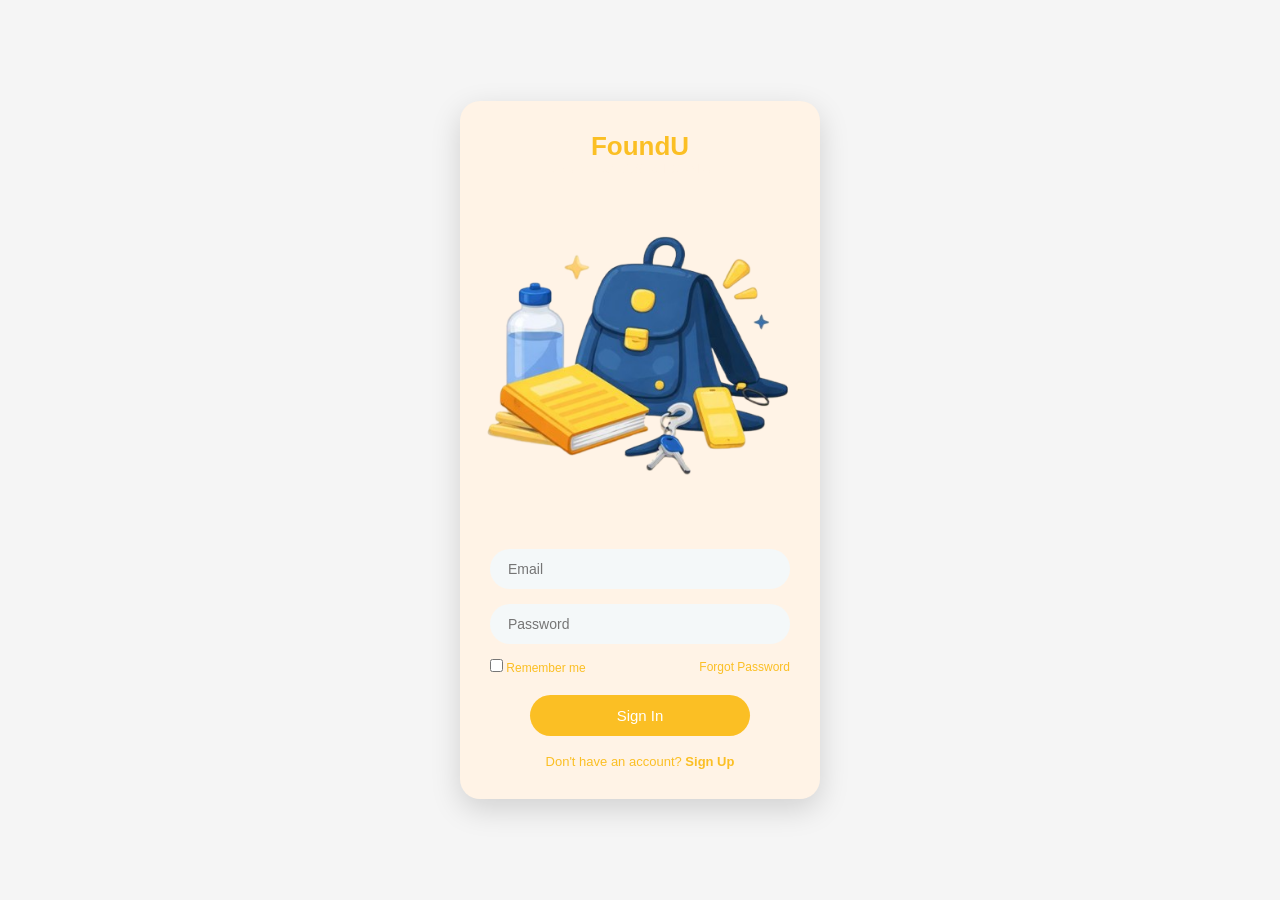
<file: index.html>
<!DOCTYPE html>
<html lang="en">
<head>
  <meta charset="UTF-8">
  <meta name="viewport" content="width=device-width, initial-scale=1.0">
  <link rel="manifest" href="/manifest.json">
  <title>FoundU | Login</title>
  <link rel="stylesheet" href="style.css">
</head>

<body>

  <div class="login-container">

    <div class="login-title">
      <h2>FoundU</h2>
      <p>UI CAMPUS LOST & FOUND APP</p>
    </div>

    <div class="illustration-wrapper">
      <img src="LOGOF-removebg-preview.png" alt="Campus items illustration" class="app-illustration">
    </div>

    <form action="home.html" method="get">

      <div class="input-box">
        <input type="email" class="input-field" placeholder="Email" required>
      </div>

      <div class="input-box">
        <input type="password" class="input-field" placeholder="Password" required>
      </div>

      <div class="forgot">
        <label>
          <input type="checkbox"> Remember me
        </label>
        <a href="#">Forgot Password</a>
      </div>

      <div class="submit-box">
        <button type="submit" class="submit-btn">Sign In</button>
      </div>

    </form>

    <div class="sign-up-link">
      <p>Don't have an account? <a href="#">Sign Up</a></p>
      
    </div>

  </div>

</body>
</html>
</file>
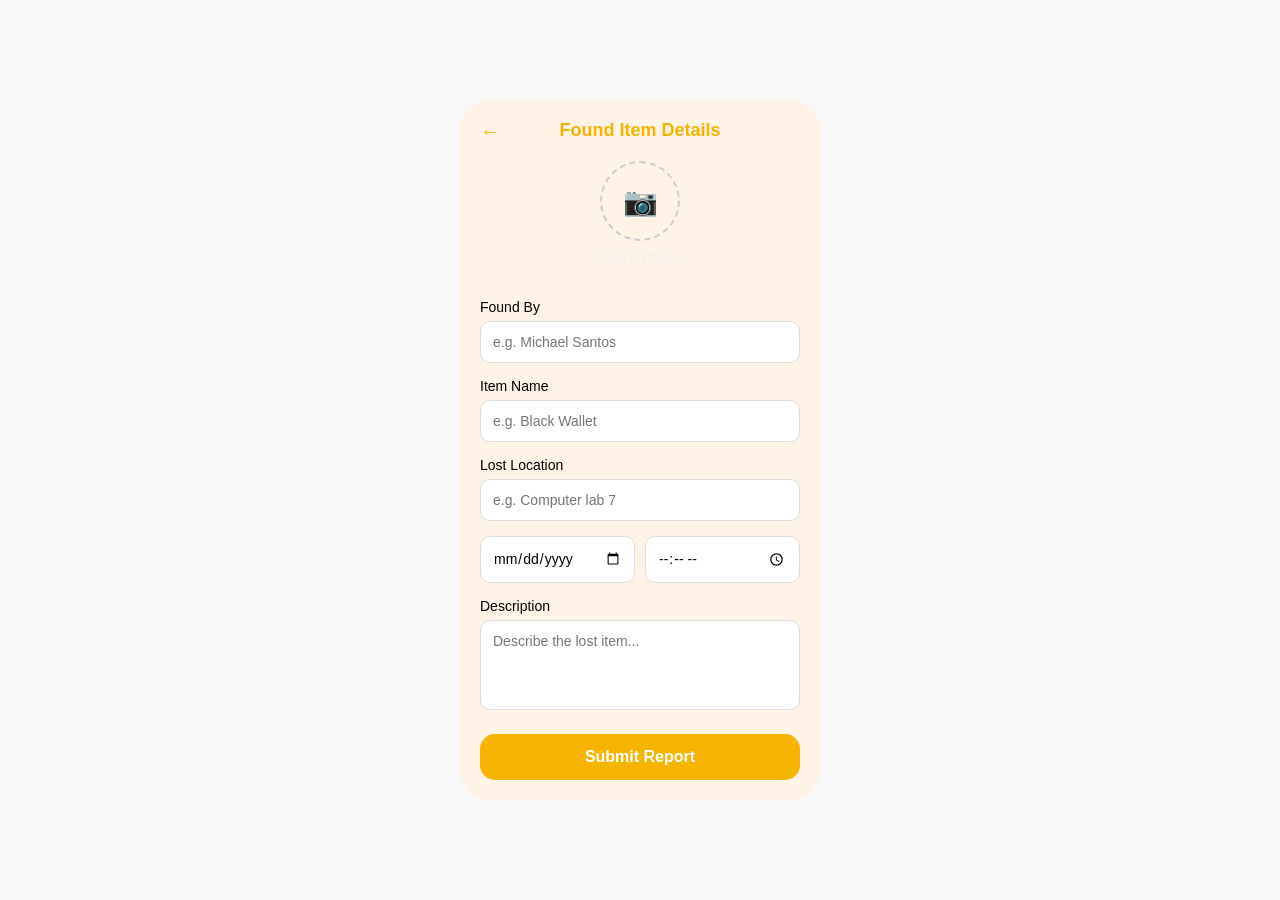
<file: found.html>
<!DOCTYPE html>
<html lang="en">
<head>
  <meta charset="UTF-8">
  <title>Found Item Details</title>
  <meta name="viewport" content="width=device-width, initial-scale=1.0">
  <link rel="manifest" href="/manifest.json">

  <!-- Link CSS -->
  <link rel="stylesheet" href="lost.css">
</head>
<body>

  <div class="phone">

    <div class="header">
      <div class="back" onclick="history.back()">←</div>
      <h2> Found Item Details</h2>
    </div>

    <div class="photo">
      <div class="photo-circle">📷</div>
      <p>Add a Photo</p>
    </div>

    <label>Found By</label>
    <input type="text" placeholder="e.g. Michael Santos">

    <label>Item Name</label>
    <input type="text" placeholder="e.g. Black Wallet">
    
    <label>Lost Location</label>
   <input type="text" placeholder="e.g. Computer lab 7">

    <div class="row">
      <input type="date">
      <input type="time">
    </div>

    <label>Description</label>
    <textarea placeholder="Describe the lost item..."></textarea>

    <button class="submit">Submit Report</button>

  </div>

</body>
</html>
</file>
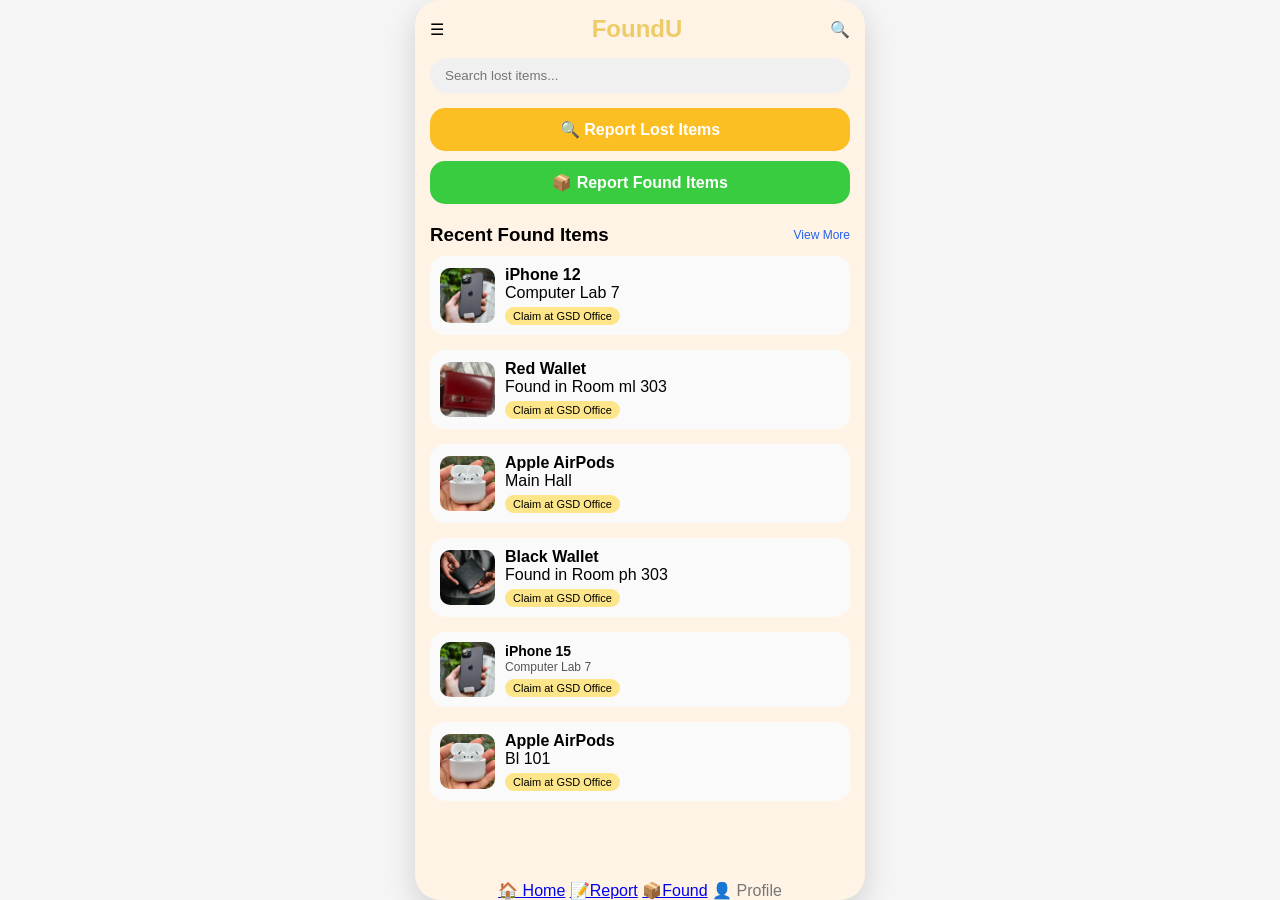
<file: home.html>
<!DOCTYPE html>
<html lang="en">
<head>
<meta charset="UTF-8">
<meta name="viewport" content="width=device-width, initial-scale=1.0">
<link rel="manifest" href="/manifest.json">
<title>FoundU | Home</title>
<link rel="stylesheet" href="home.css">
</head>

<body>

<div class="phone">

  <!-- HEADER -->
  <div class="header">
    <span class="menu">☰</span>
    <h2>FoundU</h2>
    <span class="search-icon">🔍</span>
  </div>

  <!-- SEARCH -->
  <div class="search-box">
    <input type="text" placeholder="Search lost items...">
  </div>

  <!-- ACTION BUTTONS -->
  <div class="actions">
    <a href="lost.html" class="btn yellow">🔍 Report Lost Items</a>
    <a href="found.html" class="btn blue">📦 Report Found Items</a>
  </div>

<!-- RECENT FOUND ITEMS -->
<div class="recent">

  <div class="recent-header">
    <h3>Recent Found Items</h3>
    <a href="view.html">View More</a>
  </div>

  <!-- ✅ THIS IS THE IMPORTANT PART -->
  <div class="items-grid">

    <div class="item-card">
      <img src="15.jpg">
      <div class="cellphone">
        <strong>iPhone 12</strong>
        <p>Computer Lab 7</p>
        <span class="claim">Claim at GSD Office</span>
      </div>
    </div>

    <div class="item-card">
      <img src="wallet.jpg">
      <div class="wallet">
        <strong>Red Wallet</strong>
        <p>Found in Room  ml 303</p>
        <span class="claim">Claim at GSD Office</span>
      </div>
    </div>

    <div class="item-card">
      <img src="airpad.jpg">
      <div class="airpod">
        <strong>Apple AirPods</strong>
        <p>Main Hall</p>
        <span class="claim">Claim at GSD Office</span>
      </div>
    </div>

    <div class="item-card">
      <img src="black.avif">
      <div class="wallet">
        <strong>Black Wallet</strong>
        <p>Found in Room  ph 303</p>
        <span class="claim">Claim at GSD Office</span>
      </div>
    </div>

    <div class="item-card">
      <img src="15.jpg">
      <div class="item-info">
        <strong>iPhone 15</strong>
        <p>Computer Lab 7 </p>
        <span class="claim">Claim at GSD Office</span>
      </div>
    </div>

    <div class="item-card">
      <img src="airpad.jpg">
      <div class="airpod">
        <strong>Apple AirPods</strong>
        <p>Bl 101</p>
        <span class="claim">Claim at GSD Office</span>
      </div>

  </div> <!-- end items-grid -->

</div> <!-- end recent -->

  <!-- BOTTOM NAV -->
  <div class="bottom-nav">
    <a href="home.html">🏠 Home</a>
    <a href="report.html">📝Report</a>
    <a href="found.html">📦Found</a>
    <span>👤 Profile</span>
  </div>

</div>

</body>
</html>
</file>
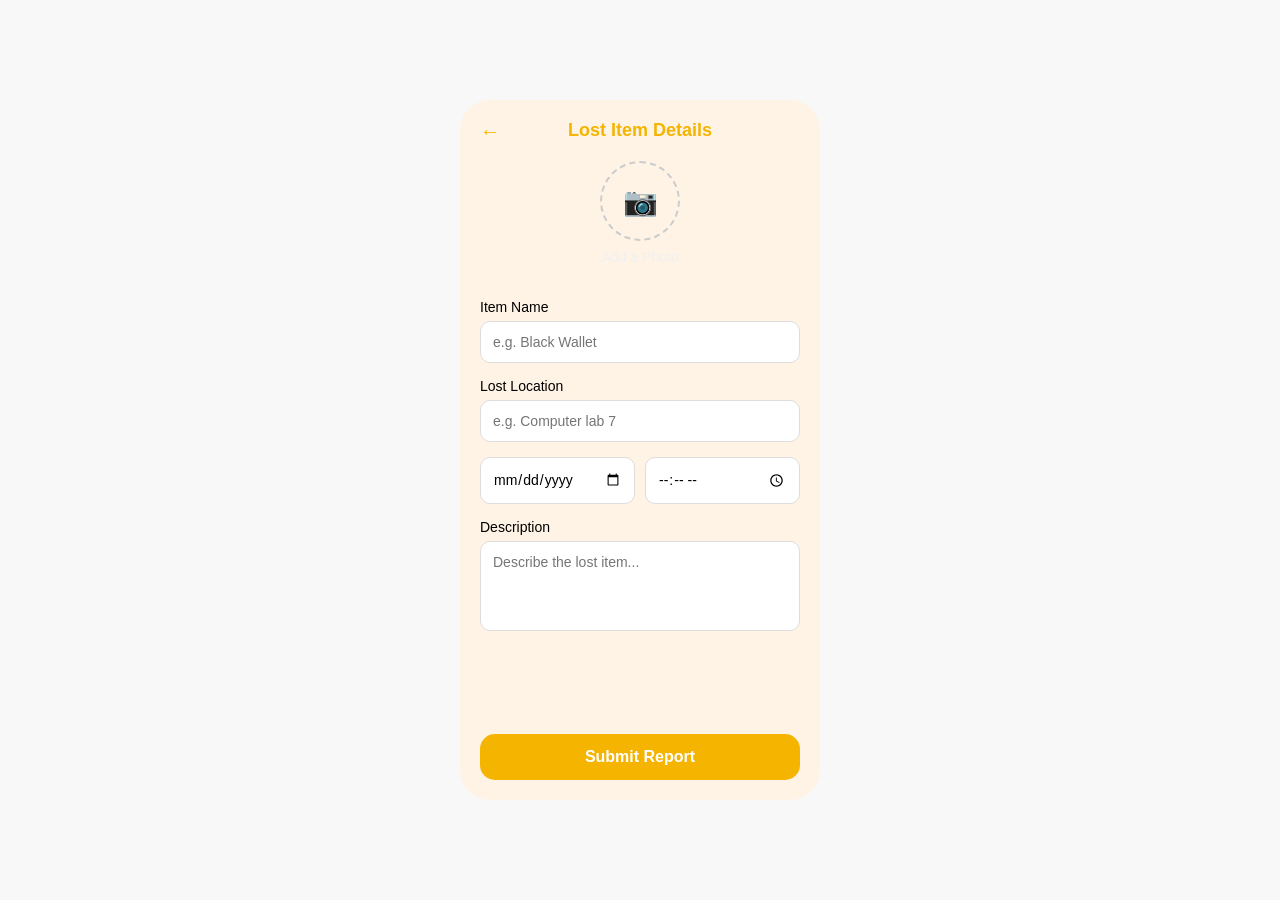
<file: lost.html>
<!DOCTYPE html>
<html lang="en">
<head>
  <meta charset="UTF-8">
  <title>Lost Item Details</title>
  <meta name="viewport" content="width=device-width, initial-scale=1.0">
  <link rel="manifest" href="/manifest.json">

  <!-- Link CSS -->
  <link rel="stylesheet" href="lost.css">
</head>
<body>

  <div class="phone">

    <div class="header">
      <div class="back" onclick="history.back()">←</div>
      <h2> Lost Item Details</h2>
    </div>

    <div class="photo">
      <div class="photo-circle">📷</div>
      <p>Add a Photo</p>
    </div>

    <label>Item Name</label>
    <input type="text" placeholder="e.g. Black Wallet">

    <label>Lost Location</label>
   <input type="text" placeholder="e.g. Computer lab 7">

    <div class="row">
      <input type="date">
      <input type="time">
    </div>

    <label>Description</label>
    <textarea placeholder="Describe the lost item..."></textarea>

    <button class="submit">Submit Report</button>

  </div>

</body>
</html>
</file>
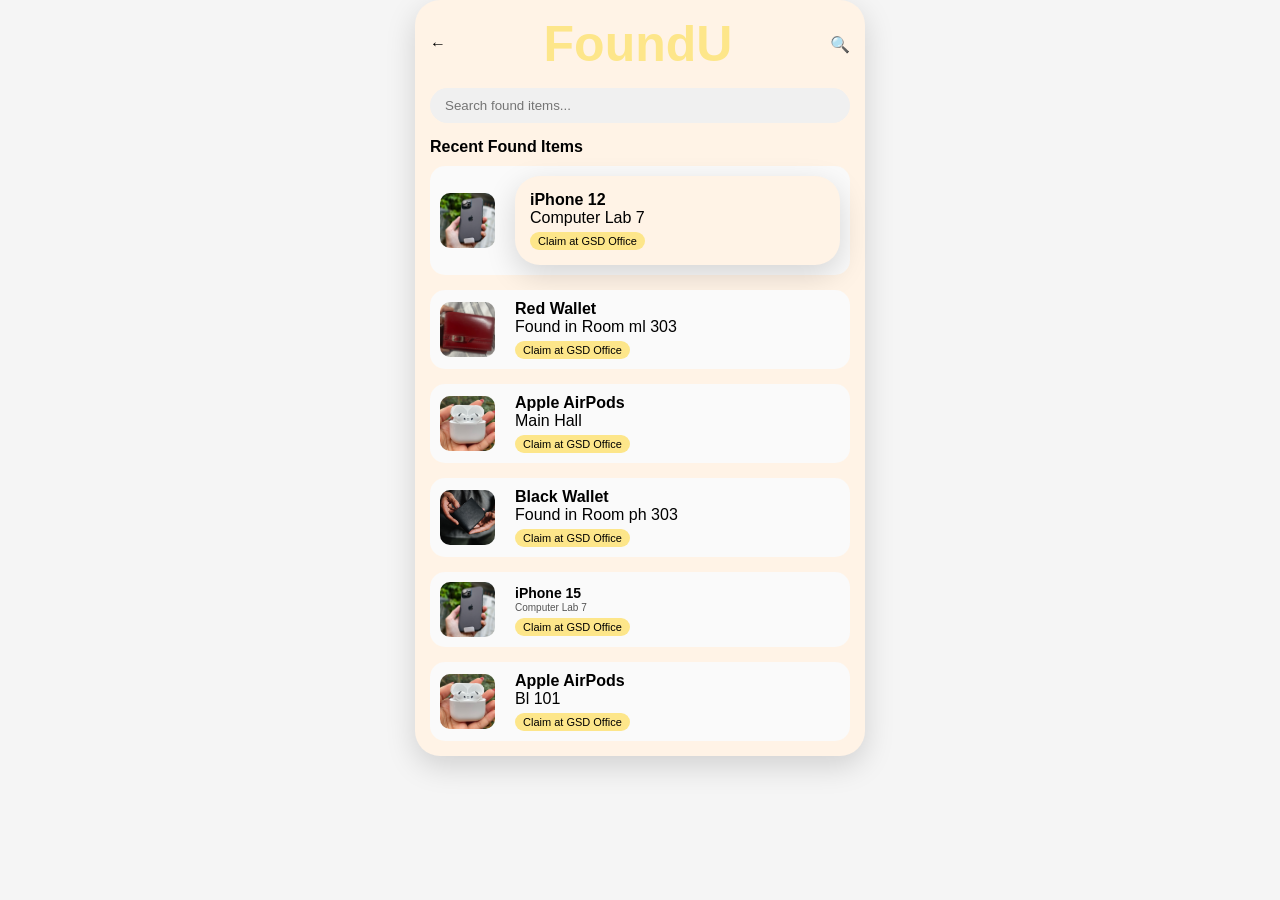
<file: view.html>
<!DOCTYPE html>
<html lang="en">
<head>
  <meta charset="UTF-8">
  <meta name="viewport" content="width=device-width, initial-scale=1.0">
  <link rel="manifest" href="/manifest.json">
  <title>Found Items | FoundU</title>
  <link rel="stylesheet" href="view.css">
</head>

<body>

<div class="phone">

  <!-- HEADER -->
  <div class="header">
    <div class="back" onclick="history.back()">←</div>
    <h2>FoundU</h2>
    <span class="search-icon">🔍</span>
  </div>

  <!-- SEARCH -->
  <div class="search-box">
    <input type="text" placeholder="Search found items...">
  </div>

  <!-- RECENT FOUND ITEMS -->
  <div class="recent">

    <div class="recent-header">
      <h3>Recent Found Items</h3>
    </div>

    <div class="items-grid">

  <div class="items-grid">

    <div class="item-card">
      <img src="15.jpg">
      <div class="phone">
        <strong>iPhone 12</strong>
        <p>Computer Lab 7</p>
        <span class="claim">Claim at GSD Office</span>
      </div>
    </div>

    <div class="item-card">
      <img src="wallet.jpg">
      <div class="wallet">
        <strong>Red Wallet</strong>
        <p>Found in Room  ml 303</p>
        <span class="claim">Claim at GSD Office</span>
      </div>
    </div>

    <div class="item-card">
      <img src="airpad.jpg">
      <div class="airpod">
        <strong>Apple AirPods</strong>
        <p>Main Hall</p>
        <span class="claim">Claim at GSD Office</span>
      </div>
    </div>

    <div class="item-card">
      <img src="black.avif">
      <div class="wallet">
        <strong>Black Wallet</strong>
        <p>Found in Room  ph 303</p>
        <span class="claim">Claim at GSD Office</span>
      </div>
    </div>

    <div class="item-card">
      <img src="15.jpg">
      <div class="item-info">
        <strong>iPhone 15</strong>
        <p>Computer Lab 7 </p>
        <span class="claim">Claim at GSD Office</span>
      </div>
    </div>

    <div class="item-card">
      <img src="airpad.jpg">
      <div class="airpod">
        <strong>Apple AirPods</strong>
        <p>Bl 101</p>
        <span class="claim">Claim at GSD Office</span>
      </div>
      </div>

    </div><!-- items-grid -->

  </div><!-- recent -->

</div><!-- phone -->

</body>
</html>
</file>
<file: style.css>
* {
  margin: 0;
  padding: 0;
  box-sizing: border-box;
  font-family: Arial, sans-serif;
}

body {
  min-height: 100vh;
  display: flex;
  justify-content: center;
  align-items: center;
  background: #f5f5f5;
}

/* LOGIN CONTAINER */
.login-container {
  width: 200%;
  max-width: 360px;       /* perfect phone width */
  padding: 25px 20px;
  border-radius: 20px;
  background: #fff3e6;
  box-shadow: 0 10px 30px rgba(0,0,0,0.15);
}

/* TITLE */
.login-title {
  text-align: center;
  margin-bottom: 20px;
}

.login-title h2 {
  color: #fbbf24;
  font-size: 26px;
}

.login-title p {
  font-size: 12px;
  color: #fff3e6;
}

/* IMAGE */
.illustration-wrapper {
  width: 150;
  display: flex;
  justify-content: center;
  margin-bottom: 20px;
}

.app-illustration {
  width: 500px;
  height: auto;
  border-radius: 10px;
}

/* INPUTS */
.input-box {
  margin-bottom: 15px;
}

.input-field {
  width: 100%;
  padding: 12px 18px;
  border-radius: 25px;
  border: none;
  outline: none;
  font-size: 14px;
  background: #f4f8f9;
}

/* REMEMBER + FORGOT */
.forgot {
  display: flex;
  justify-content: space-between;
  align-items: center;
  font-size: 12px;
  margin-bottom: 20px;
  color: #fbbf24;
}

.forgot a {
  text-decoration: none;
  color: #fbbf24;
}

/* BUTTON */
.submit-box {
  display: flex;
  justify-content: center;
}

.submit-btn {
  width: 100%;
  max-width: 220px;
  padding: 12px;
  border: none;
  border-radius: 25px;
  background: #fbbf24;
  color: #fff;
  font-size: 15px;
  cursor: pointer;
}

.submit-btn:hover {
  background: zrgb(214, 232, 78);
}

/* SIGN UP */
.sign-up-link {
  text-align: center;
  margin-top: 18px;
  font-size: 13px;
  color: #fbbf24;
}

.sign-up-link a {
  color: #fbbf24;
  font-weight: bold;
  text-decoration: none;
}

/* OPTIONAL: larger screens */
@media (min-width: 768px) {
  .login-container {
    padding: 30px;
  }
}
</file>
<file: lost.css>
* {
  box-sizing: border-box;
  font-family: Arial, sans-serif;
}

body {
  margin: 0;
  background: #f8f8f8;
  display: flex;
  justify-content: center;
  align-items: center;
  height: 100vh;
}

/* Phone container */
.phone {
  width: 360px;
  height: 700px;
  background:#fff3e6;
  border-radius: 30px;
  padding: 20px;
  display: flex;
  flex-direction: column;
}

/* Header */
.header {
  color: #f4b400;
  text-align: center;
  position: relative;
  margin-bottom: 20px;
}

.back {
  position: absolute;
  left: 0;
  top: 0;
  font-size: 20px;
  cursor: pointer;
}

.header h2 {
  margin: 0;
  font-size: 18px;
}

/* Add photo */
.photo {
  text-align: center;
  margin-bottom: 20px;
}

.photo-circle {
  width: 80px;
  height: 80px;
  border: 2px dashed #ccc;
  border-radius: 50%;
  margin: auto;
  display: flex;
  align-items: center;
  justify-content: center;
  font-size: 28px;
  color: #faf6f6;
}

.photo p {
  margin-top: 8px;
  color: #f0f0f0;
  font-size: 14px;
}

/* Form */
label {
  font-size: 14px;
  margin-bottom: 6px;
  display: block;
}

input,
select,
textarea {
  width: 100%;
  padding: 12px;
  border-radius: 10px;
  border: 1px solid #ddd;
  margin-bottom: 15px;
  font-size: 14px;
}

.row {
  display: flex;
  gap: 10px;
}

textarea {
  height: 90px;
  resize: none;
}

/* Button */
.submit {
  margin-top: auto;
  background: #f4b400;
  border: none;
  padding: 14px;
  border-radius: 15px;
  font-size: 16px;
  font-weight: bold;
  color: white;
  cursor: pointer;
}
</file>
<file: home.css>
* {
  margin: 0;
  padding: 0;
  box-sizing: border-box;
  font-family: Arial, sans-serif;
}

body {
  background: #f5f5f5;
  display: flex;
  justify-content: center;
  align-items: flex-start;
  padding: 0px;
}

/* PHONE CONTAINER */
.phone {
  width: 100%;
  max-width: 450px;
  min-height: 100vh;
  background: #fff3e6;
  border-radius: 25px;
  padding: 15px;
  box-shadow: 0 10px 30px rgba(0,0,0,0.15);

  display: flex;
  flex-direction: column;
}

/* HEADER */
.header {
  display: flex;
  justify-content: space-between;
  align-items: center;
  margin-bottom: 15px;
}

.header h2 {
  color: #edcc68;
}

/* SEARCH */
.search-box input {
  width: 100%;
  padding: 10px 15px;
  border-radius: 20px;
  border: none;
  background: #f0f0f0;
  margin-bottom: 15px;
}

/* ACTION BUTTONS */
.actions {
  display: flex;
  flex-direction: column;
  gap: 10px;
  margin-bottom: 20px;
}

.btn {
  text-decoration: none;
  padding: 12px;
  border-radius: 15px;
  color: #fff;
  text-align: center;
  font-weight: bold;
}

.yellow {
  background: #fbbf24;
}

.blue{
  background: #39cc41;
}

/* RECENT HEADER */
.recent-header {
  display: flex;
  justify-content: space-between;
  align-items: center;
  margin-bottom: 10px;
}

.recent-header a {
  font-size: 12px;
  color: #2563eb;
  text-decoration: none;
}

/*  ITEMS GRID  */
.items-grid {
  display: grid;
  grid-template-columns: repeat(auto-fit minmax(180px, 2fr)); 
  gap: 15px;
}

/* ITEM CARD */
.item-card {
  display: flex;
  align-items: center;
  background: #fafafa;
  border-radius: 15px;
  padding: 10px;
  height: 100%;
  width: 100%;
  
}

/* ITEM IMAGE */
.item-card img {
  width: 55px;
  height: 55px;
  border-radius: 10px;
  margin-right: 10px;
  object-fit: cover;
}

/* ITEM TEXT */
.item-info strong {
  font-size: 14px;
}

.item-info p {
  font-size: 12px;
  color: #555;
}

/* CLAIM BADGE */
.claim {
  font-size: 11px;
  background: #fde68a;
  padding: 3px 8px;
  border-radius: 10px;
  display: inline-block;
  margin-top: 5px;
}

/* BOTTOM NAV */
.bottom-nav {
  position: fixed;
  text-align: center;
  bottom: 0;
  left: 50%;
  transform: translateX(-50%);
  width: 100%;
  max-width: 420px;
}

.bottom-nav span {
  color: #777;
}

.bottom-nav .active {
  color: #2563eb;
  font-weight: bold;
}

/* 📱 MOBILE FIX */
@media (max-width: 480px) {
  .items-grid {
    grid-template-columns: 2fr; /* 1 item per row on small screens */
  }
}
</file>
<file: view.css>
* {
  margin: 0;
  padding: 0;
  box-sizing: border-box;
  font-family: Arial, sans-serif;
}

body {
  background: #f5f5f5;
  display: flex;
  justify-content: center;
  align-items: flex-start;
  padding: 0px;
}

/* PHONE CONTAINER */
.phone {
  width: 100%;
  max-width: 450px;
  background: #fff3e6;
  border-radius: 25px;
  padding: 15px;
  box-shadow: 0 10px 30px rgba(0,0,0,0.15);
}

/* HEADER */
.header {
  display: flex;
  justify-content: space-between;
  align-items: center;
  margin-bottom: 15px;
}

.header h2 {
  color: #fde68a;
  font-size: 50px;
  font-weight: bold;
}

/* SEARCH */
.search-box input {
  width: 100%;
  padding: 10px 15px;
  border-radius: 20px;
  border: none;
  background: #f0f0f0;
  margin-bottom: 15px;
  
}

/* RECENT HEADER */
.recent-header {
  display: flex;
  justify-content: space-between;
  align-items: center;
  margin-bottom: 10px;
}

.recent-header h3 {
  font-size: 16px;
}

.recent-header a {
  font-size: 12px;
  color: #2563eb;
  text-decoration: none;
}

/* ITEMS GRID */
.items-grid {
  display: grid;
   grid-template-columns: repeat(auto-fit minmax(180px, 2fr)); 
  gap: 15px;
}

/* ITEM CARD */
.item-card {
  display: flex;
  align-items: center;
  gap: 10px;
  background: #fafafa;
  border-radius: 15px;
  padding: 10px;
  height: 100%;
  width: 100%;
  
}

/* IMAGE */
.item-card img {
  width: 55px;
  height: 55px;
  border-radius: 10px;
  margin-right: 10px;
  object-fit: cover;
  
}

/* TEXT */
.item-info strong {
  font-size: 14px
}

.item-info p {
  font-size: 10px;
  color: #555;
}

/* CLAIM BADGE */
.claim {
  font-size: 11px;
  background: #fde68a;
  padding: 3px 8px;
  border-radius: 10px;
  display: inline-block;
  margin-top: 5px;
}

/* BOTTOM NAV */
.bottom-nav {
  position: fixed;
  text-align: center;
  bottom: 0;
  left: 50%;
  transform: translateX(-50%);
  width: 100%;
  max-width: 420px;
}

/* MOBILE */
@media (max-width: 480px) {
  .items-grid {
    grid-template-columns: 2fr;
  }
}
</file>
